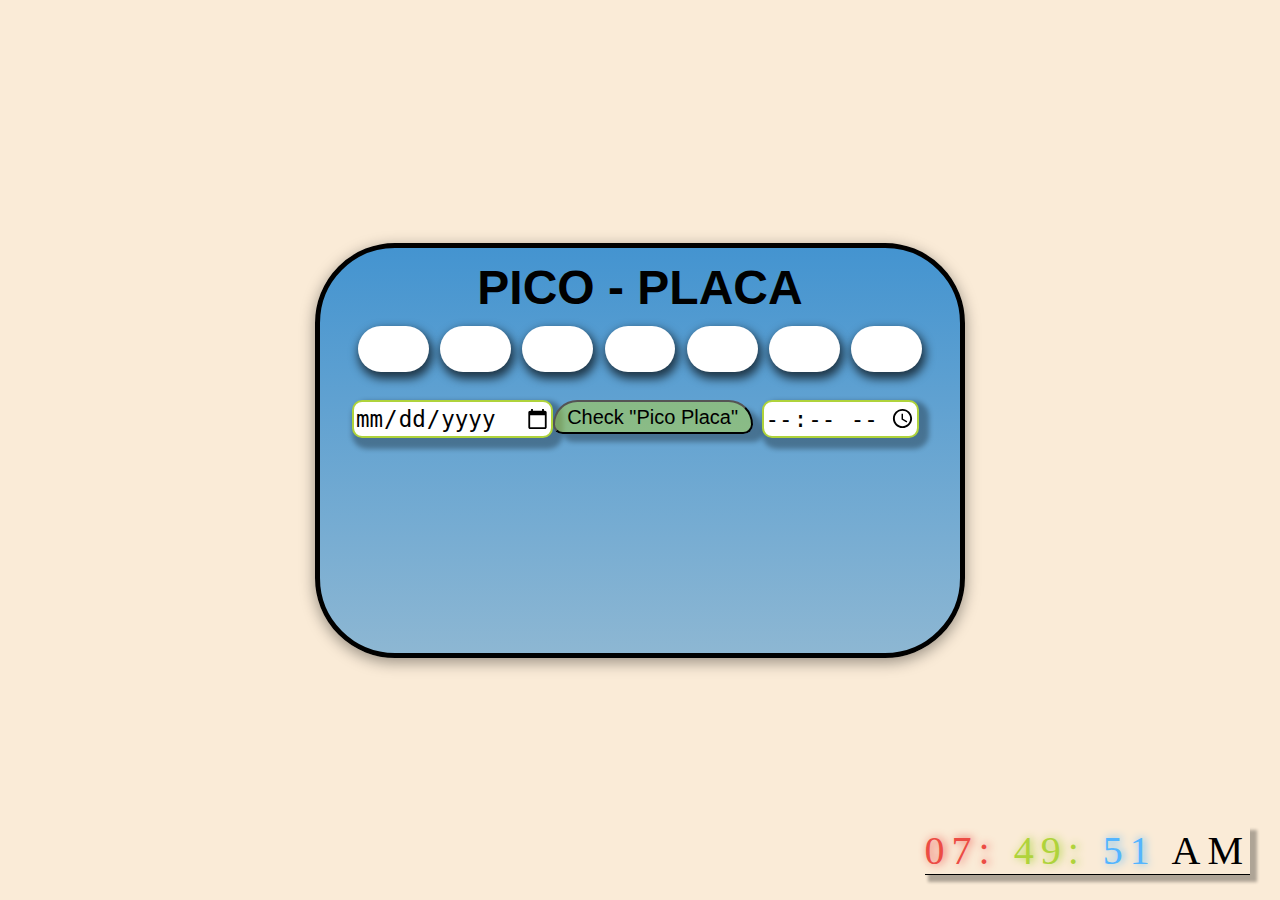
<file: index.html>
<!DOCTYPE html>
<html lang="en">

<head>
    <meta charset="UTF-8">
    <meta name="viewport" content="width=device-width, initial-scale=1.0">
    <link rel="stylesheet" href="face.css">
    <title>Stack Builders A.N.</title>
</head>

<body>
    <!-- Contenedor principal de la página -->
    <div class="mainContainer">

        <!-- Sección donde el usuario ingresará la placa de su vehículo -->
        <div class="placaContainer">

            <!-- Título chévere en la parte superior -->
            <div class="tittle">
                <h1>PICO - PLACA</h1>
            </div>

            <!-- Aquí es donde el usuario ingresará su número de placa -->
            <div class="placa">
                <!-- Cada "placaCont" es para un caracter de la placa -->
                <!-- Los primeros tres son para letras -->
                <div class="placaCont">
                    <!-- onkeypress es para asegurarse de que solo se ingresen letras -->
                    <input type="text" id="placaLetter1" onkeypress="return soloLetter(event)" maxlength="1">
                </div>
                <div class="placaCont">
                    <input type="text" id="placaLetter2" onkeypress="return soloLetter(event)" maxlength="1">
                </div>
                <div class="placaCont">
                    <input type="text" id="placaLetter3" onkeypress="return soloLetter(event)" maxlength="1">
                </div>

                <!-- Estos son para los números de la placa -->
                <div class="placaCont">
                    <input type="text" id="placaNum1" onkeypress="return soloNum(event)" maxlength="1">
                </div>
                <div class="placaCont">
                    <input type="text" id="placaNum2" onkeypress="return soloNum(event)" maxlength="1">
                </div>
                <div class="placaCont">
                    <input type="text" id="placaNum3" onkeypress="return soloNum(event)" maxlength="1">
                </div>
                <div class="placaCont">
                    <input type="text" id="placaNum4" onkeypress="return soloNum(event)" maxlength="1">
                </div>
            </div>

            <!-- Aquí es donde el usuario seleccionará la fecha y hora -->
            <div class="date_time">
                <div class="dateCont">
                    <!-- Selector de fecha -->
                    <input type="date" id="date" class="pickersDate">
                </div>
                <div class="dateCont">
                    <!-- Botón para verificar el "Pico y Placa" basado en la info proporcionada -->
                    <button id="picoBtn" class="picoButton">
                        Check "Pico Placa"
                    </button>
                </div>
                <div class="dateCont">
                    <!-- Selector de hora -->
                    <input type="time" id="time" class="pickersDate">
                </div>
            </div>

            <!-- Contenedor donde se mostrarán los mensajes después de verificar "Pico y Placa" -->
            <div class="infoCont">

            </div>
        </div>
    </div>

    <!-- Un reloj en vivo porque ¿por qué no? -->
    <div id="clock" onload="liveClock()">
        <!-- Cada span muestra una parte del tiempo -->
        <span id="hours"></span>
        <span id="minutes"></span>
        <span id="seconds"></span>
        <span id="session"></span>
    </div>

    <!-- Vinculando el archivo JavaScript que hace toda la magia -->
    <script src="brain.js"> </script>
</body>

</html>
</file>
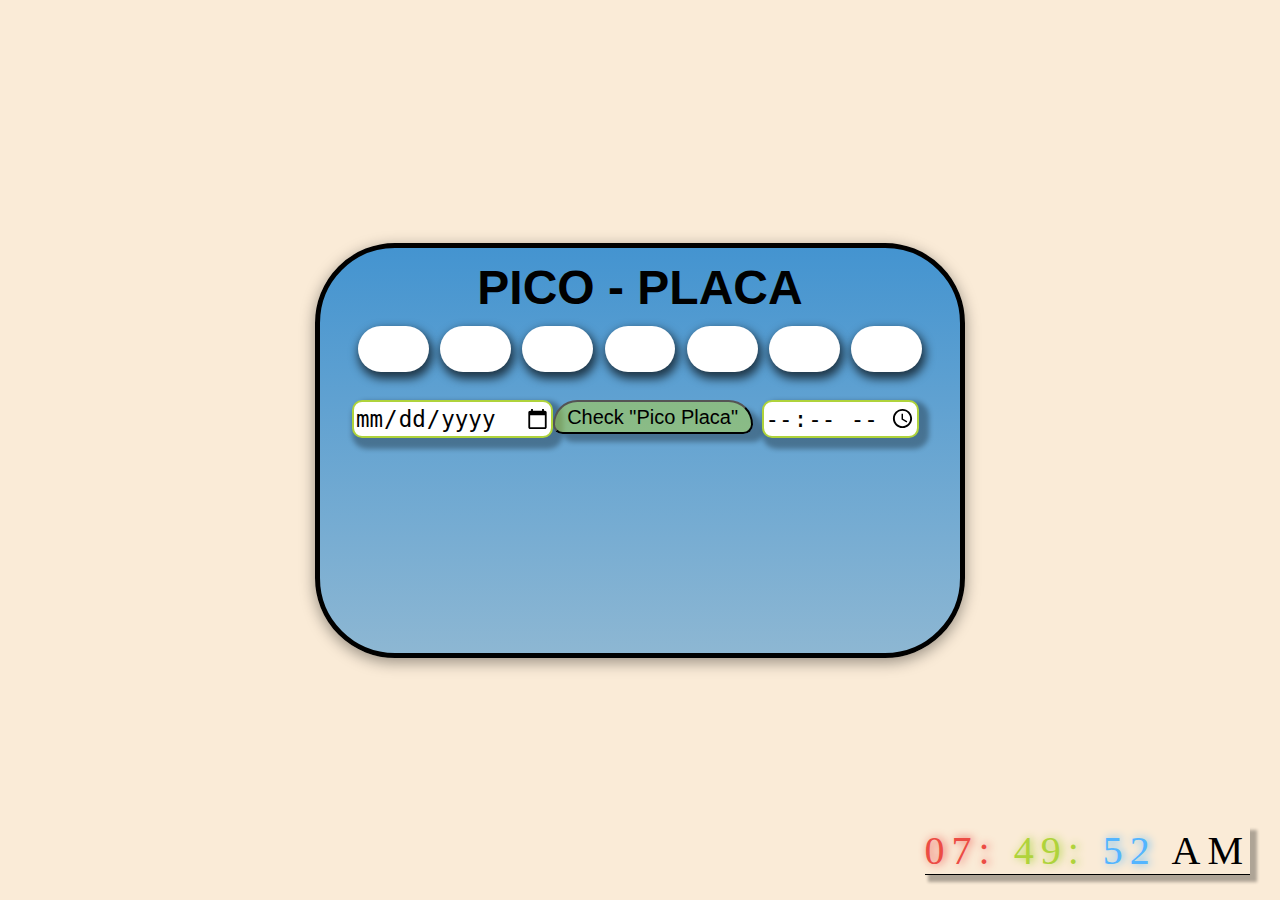
<file: SB_PicoPlaca.html>
<!DOCTYPE html>
<html lang="en">

<head>
    <meta charset="UTF-8">
    <meta name="viewport" content="width=device-width, initial-scale=1.0">
    <link rel="stylesheet" href="face.css">
    <title>Stack Builders A.N.</title>
</head>

<body>
    <!-- Contenedor principal de la página -->
    <div class="mainContainer">

        <!-- Sección donde el usuario ingresará la placa de su vehículo -->
        <div class="placaContainer">

            <!-- Título chévere en la parte superior -->
            <div class="tittle">
                <h1>PICO - PLACA</h1>
            </div>

            <!-- Aquí es donde el usuario ingresará su número de placa -->
            <div class="placa">
                <!-- Cada "placaCont" es para un caracter de la placa -->
                <!-- Los primeros tres son para letras -->
                <div class="placaCont">
                    <!-- onkeypress es para asegurarse de que solo se ingresen letras -->
                    <input type="text" id="placaLetter1" onkeypress="return soloLetter(event)" maxlength="1"></input>
                </div>
                <div class="placaCont">
                    <input type="text" id="placaLetter2" onkeypress="return soloLetter(event)" maxlength="1"></input>
                </div>
                <div class="placaCont">
                    <input type="text" id="placaLetter3" onkeypress="return soloLetter(event)" maxlength="1"></input>
                </div>

                <!-- Estos son para los números de la placa -->
                <div class="placaCont">
                    <input type="text" id="placaNum1" onkeypress="return soloNum(event)" maxlength="1"></input>
                </div>
                <div class="placaCont">
                    <input type="text" id="placaNum2" onkeypress="return soloNum(event)" maxlength="1"></input>
                </div>
                <div class="placaCont">
                    <input type="text" id="placaNum3" onkeypress="return soloNum(event)" maxlength="1"></input>
                </div>
                <div class="placaCont">
                    <input type="text" id="placaNum4" onkeypress="return soloNum(event)" maxlength="1"></input>
                </div>
            </div>

            <!-- Aquí es donde el usuario seleccionará la fecha y hora -->
            <div class="date_time">
                <div class="dateCont">
                    <!-- Selector de fecha -->
                    <input type="date" id="date" class="pickersDate"></input>
                </div>
                <div class="dateCont">
                    <!-- Botón para verificar el "Pico y Placa" basado en la info proporcionada -->
                    <button id="picoBtn" class="picoButton">
                        Check "Pico Placa"
                    </button>
                </div>
                <div class="dateCont">
                    <!-- Selector de hora -->
                    <input type="time" id="time" class="pickersDate"></input>
                </div>
            </div>

            <!-- Contenedor donde se mostrarán los mensajes después de verificar "Pico y Placa" -->
            <div class="infoCont">

            </div>
        </div>
    </div>

    <!-- Un reloj en vivo porque ¿por qué no? -->
    <div id="clock" onload="liveClock()">
        <!-- Cada span muestra una parte del tiempo -->
        <span id="hours"></span>
        <span id="minutes"></span>
        <span id="seconds"></span>
        <span id="session"></span>
    </div>

    <!-- Vinculando el archivo JavaScript que hace toda la magia -->
    <script src="brain.js"> </script>
</body>

</html>
</file>
<file: face.css>
* {
    margin: 0;
}

body {
    height: 100vh;
    display: flex;
    align-items: center;
    justify-content: center;
    background-color: antiquewhite;
}

.mainContainer {
    width: 50%;
    height: 45%;
    background-image: linear-gradient(to bottom, rgba(68, 148, 208, 1), rgba(68, 148, 208, 0.6));
    border-radius: 80px;
    border: 5px solid #000;
    display: flex;
    align-items: flex-start;
    justify-content: center;
    box-shadow: 0px 4px 15px rgba(0, 0, 0, 0.4);
}

.placaContainer {
    width: 90%;
    height: 90%;
    border-radius: 20px;
    display: flex;
    align-items: center;
    flex-direction: column;
    padding: 2%;
}

.tittle {
    height: 10%;
    width: 100%;
    display: flex;
    justify-content: center;
}

h1 {
    font-family: Arial, Helvetica, sans-serif;
    font-size: 3em;
}

.placa {
    margin-top: 25px;
    display: flex;
    align-items: center;
    justify-content: center;
    margin-top: 4%;
}

.placaCont {
    height: 80%;
    width: 90%;
    background-color: #fff;
    margin: 1%;
    border-radius: 40px;
    display: flex;
    align-items: center;
    justify-content: center;
    box-shadow: 2px 5px 10px 2px rgba(0, 0, 0, 0.65);
}

.placaCont input {
    width: 90%;
    height: 90%;
    background-color: transparent;
    border: 0px;
    font-size: 3vmax;
    text-align: center;
    font-family: Arial, Helvetica, sans-serif;
}

.placaCont input:active {
    border: 0px;
}

.placaCont input:focus {
    border: 0px;
    outline: none;
    border-radius: 50%;
}

.placaCont input {
    text-transform: uppercase;
}

.date_time {
    height: 6vh;
    width: 100%;
    margin-top: 4%;
    display: flex;
    justify-content: center;
}

.dateCont {
    width: 100%;
    display: flex;
    justify-content: center;
}

.pickersDate {
    height: 100%;
    width: auto;
    font-size: 22.5px;
    border-radius: 10px;
    border: 2.5px solid #afd33b;
    box-shadow: 5px 6px 5px 5px rgba(0, 0, 0, 0.3);
}

.picoButton {
    height: 100%;
    width: 18ch;
    font-size: 20px;
    border-top-left-radius: 25px;
    border-top-right-radius: 25px;
    border-bottom-left-radius: 10px;
    border-bottom-right-radius: 10px;
    background-color: rgba(175, 211, 59, 0.5);
    transition: all 0.2s ease;
    box-shadow: 10px 8px 5px 0px rgba(0, 0, 0, 0.3);
}

.picoButton:active {
    transform: scale(0.85);
    border-radius: 25px;
    background-color: #afd33b;
    transition: all 0.2s ease;
}

.infoCont {
    margin-top: 3%;
    width: 100%;
    height: 100%;
    display: flex;
    justify-content: center;
    align-items: center;
}

.infoCont div {
    font-size: 25px;
}

#clock {
    position: absolute;
    bottom: 25px;
    right: 30px;
    font-size: 40px;
    letter-spacing: 7px;
    border: 0px;
    border-bottom: 1px solid #000;
    box-shadow: 5px 5px 3px 2px rgba(0, 0, 0, 0.3);
}

#hours {
    color: #ec4c44;
    text-shadow: 2px 0 8px #ec4c44;
}

#minutes {
    color: #afd33b;
    text-shadow: 2px 0 8px #afd33b;
}

#seconds {
    color: #53b5ff;
    text-shadow: 2px 0 8px #53b5ff;
}

#session {
    color: #000;
}
</file>
